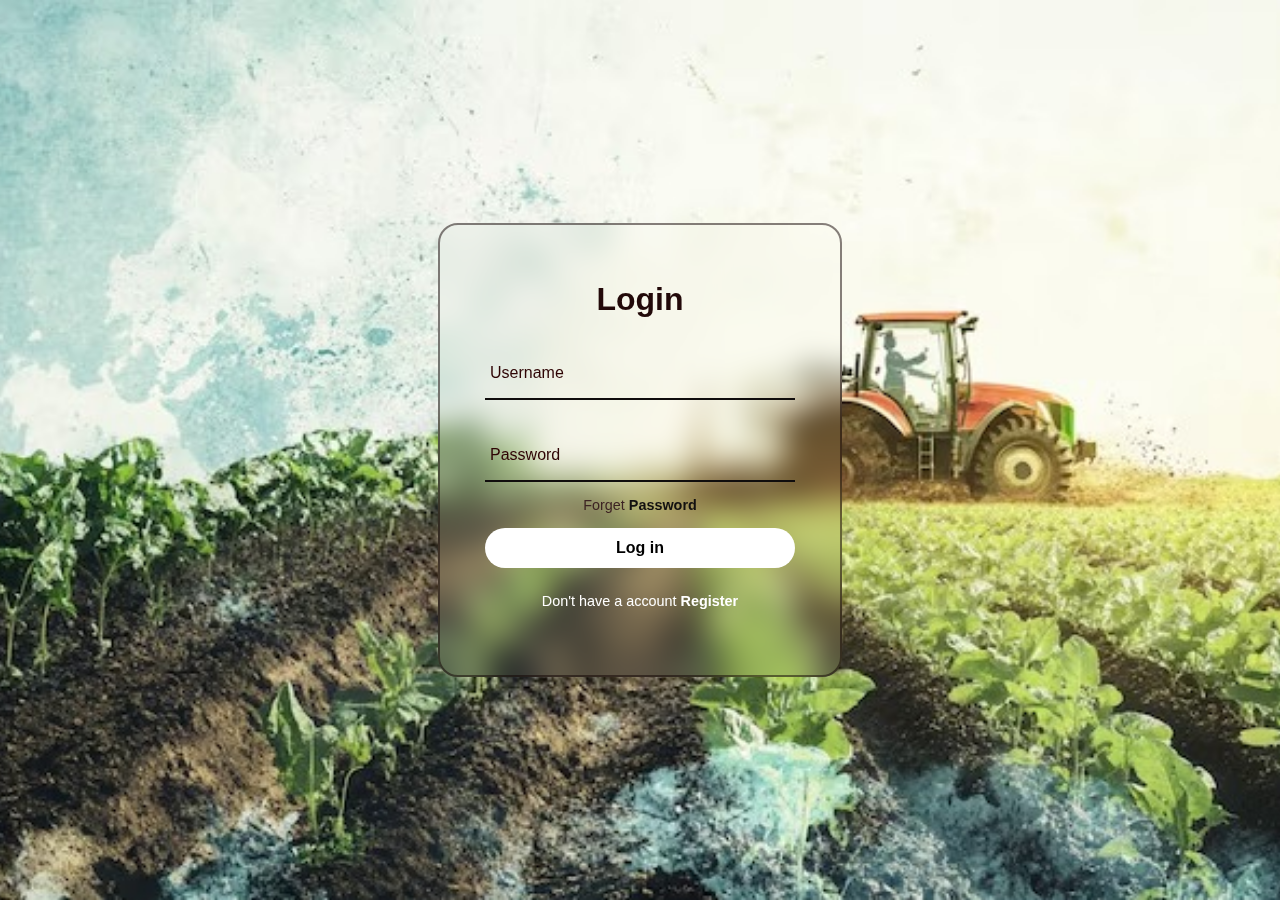
<file: index.html>
<!DOCTYPE html>

<html lang="en">

<head>
  <link rel="stylesheet" href="styles.css">
  <title>Login Web</title>
</head>

<body>
  <section>
    <div class="form-box">
      <div class="form-value">
        <form action="">
          <h2>Login</h2>
          <div class="inputbox">
            <input type="name" required>
            <label for="">Username</label>
          </div>
          <div class="inputbox">
            <input type="password" required>
            <label for="">Password</label>
          </div>
          <div class="forget">
            <label>
              <p>Forget <a href="#">Password</a>
            </label></p>

          </div>
          <button>Log in</button>
          <div class="register">
            <p>Don't have a account <a href="Registration.html">Register</a></p>
          </div>
        </form>
      </div>
    </div>
  </section>
</body>

</html>
</file>
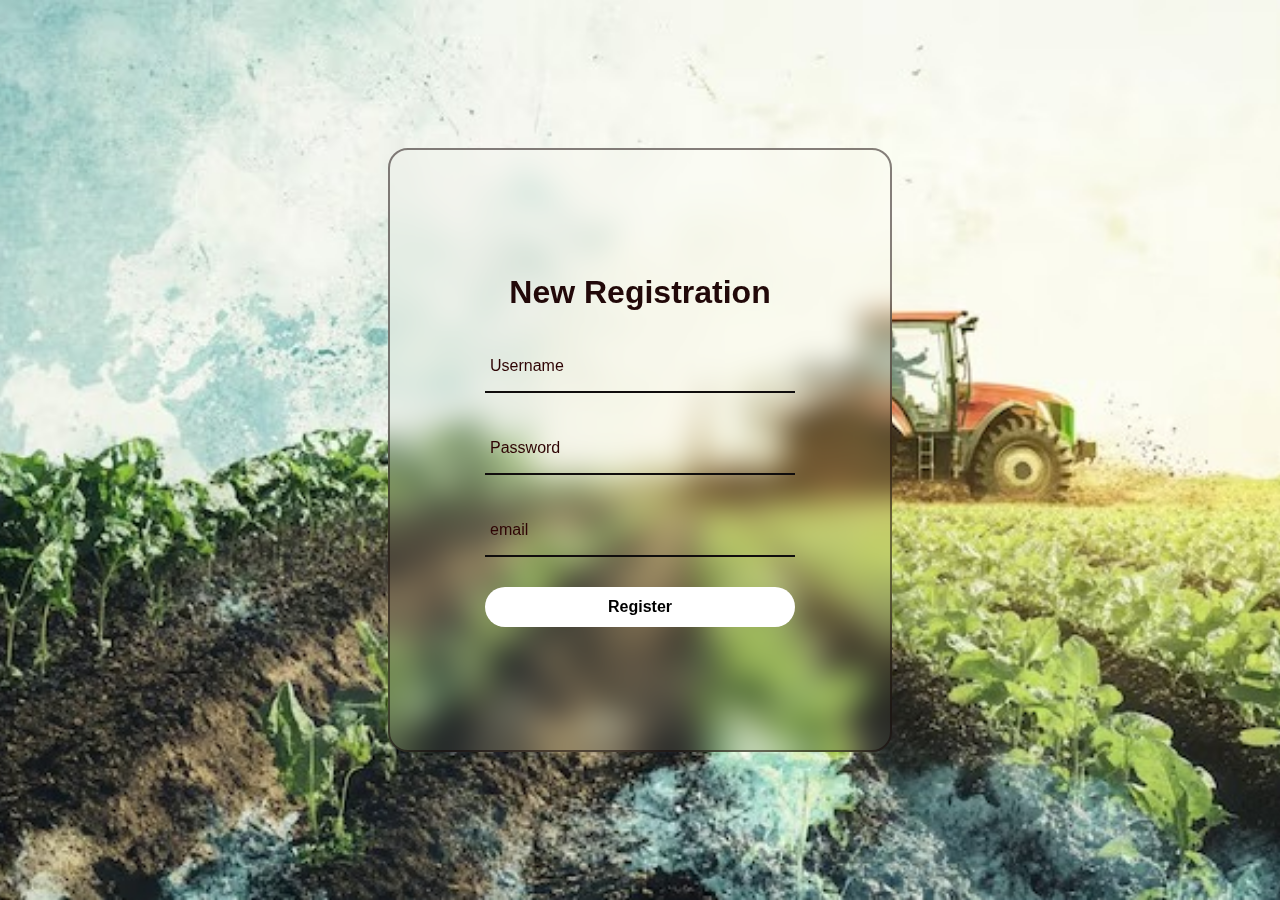
<file: Registration.html>
<!DOCTYPE html>

<html lang="en">

<head>
  <link rel="stylesheet" href="styles.css">
  <title>Registration Web</title>
</head>

<body>
  <section>
    <div class="form-box-register">
      <div class="form-value">
        <form action="">
          <h2>New Registration</h2>
          <div class="inputbox">
            <input type="name" required>
            <label for="">Username</label>
          </div>
          <div class="inputbox">
            <input type="password" required>
            <label for="">Password</label>
          </div>
          <div class="inputbox">
            <input type="email" required>
            <label for="">email</label>
          </div>
          
          <button>Register</button>
</file>
<file: styles.css>
* {

  margin: 0;
  padding: 0;
}

section {
  display: flex;
  justify-content: center;
  align-items: center;
  min-height: 100vh;
  width: 100%;

  background: url('fram.jpg');
  background-position: center;
  background-size: cover;
}

.form-box {
  position: relative;
  width: 400px;
  height: 450px;
  background: transparent;
  border: 2px solid rgba(16, 1, 1, 0.5);
  border-radius: 20px;
  backdrop-filter: blur(15px);
  display: flex;
  justify-content: center;
  align-items: center;

}

.form-box-register{
  position: relative;
  width: 500px;
  height: 600px;
  background: transparent;
  border: 2px solid rgba(16, 1, 1, 0.5);
  border-radius: 20px;
  backdrop-filter: blur(15px);
  display: flex;
  justify-content: center;
  align-items: center;

}
h2 {
  font-size: 2em;
  color: #220909;
  text-align: center;
}

.inputbox {
  position: relative;
  margin: 30px 0;
  width: 310px;
  border-bottom: 2px solid #100d0d;
}

.inputbox label {
  position: absolute;
  top: 50%;
  left: 5px;
  transform: translateY(-50%);
  color: #2e0404;
  font-size: 1em;
  transition: .5s;
}

input:focus~label,
input:valid~label {
  top: -5px;
}

.inputbox input {
  width: 100%;
  height: 50px;
  background: transparent;
  border: none;
  outline: none;
  font-size: 1em;
  padding: 0 35px 0 5px;
  color: #242222;
}

.inputbox ion-icon {
  position: absolute;
  right: 8px;
  color: #0d0b0b;
  font-size: 1.2em;
  top: 20px;
}

.forget {
  margin: -15px 0 15px;
  font-size: .9em;
  color: #3d2323;
  display: flex;
  justify-content: center;
}

.forget label input {
  margin-right: 3px;

}

.forget label a {
  color: #121010;
  text-decoration: none;
  font-weight: 600
}

.forget label a:hover {
  text-decoration: underline;
}

button {
  width: 100%;
  height: 40px;
  border-radius: 40px;
  background: #fff;
  border: none;
  outline: none;
  cursor: pointer;
  font-size: 1em;
  font-weight: 600;
}

.register {
  font-size: .9em;
  color: #fff;
  text-align: center;
  margin: 25px 0 10px;
}

.register p a {
  text-decoration: none;
  color: #fff;
  font-weight: 600;
}

.register p a:hover {
  text-decoration: underline;
}

/*-------------------------------------
        4. Model-Search
--------------------------------------*/
.model-search-content .col-sm-12 {padding: 0;}
.model-search-content {
    padding: 40px 0;
    background: #fff;
    box-shadow:0 10px 40px 0px rgba(38,40,64,.2);
    position: absolute;
    bottom: -150px;
    width: 100%;
    border-radius: 3px;
}

/*.single-model-search*/
.single-model-search{margin-bottom: 30px;}
.single-model-search:last-child {margin-bottom: 0;}

.single-model-search h2 {
    font-size: 16px;
    font-weight: 400;
    text-transform: capitalize;
    margin-bottom: 20px;
}
/*model-select-icon*/
.model-select-icon{
    position:relative;
}
.model-select-icon .form-control {
    outline: 0!important;
    box-shadow: none;
    border: 1px solid #f8f8f8;
    background: #f8f8f8;
    height: 60px;
}
.model-select-icon select {
    font-size: 16px;
    color: #888f9d;
    text-transform: capitalize;
}
.model-select-icon:after{
    position: absolute;
    content: "\f103";
    right: 0px;
    top: 0;
    font-size: 10px;
    color: #888f9d;
    background: #f8f8f8;
    height: 60px;
    line-height: 60px;
    width: 50px;
    text-align: center;
    font-family: "Flaticon";
    pointer-events: none;
    border: transparent;
}/*model-select-icon*/
.welcome-btn.model-search-btn {
    width: 160px;
    margin-top: 80px;
    margin-left: 53px;
}



/*------------------------------
------------------------------
soil test
-----------------------------
------------------------------*/
body {
  font-family: Arial, sans-serif;
  margin: 0;
  padding: 0;
  background-color: #f4f4f4;
}

header h1 {
  margin: 0;
}

footer p {
  margin: 0;
}
/* soil.css */
</file>
